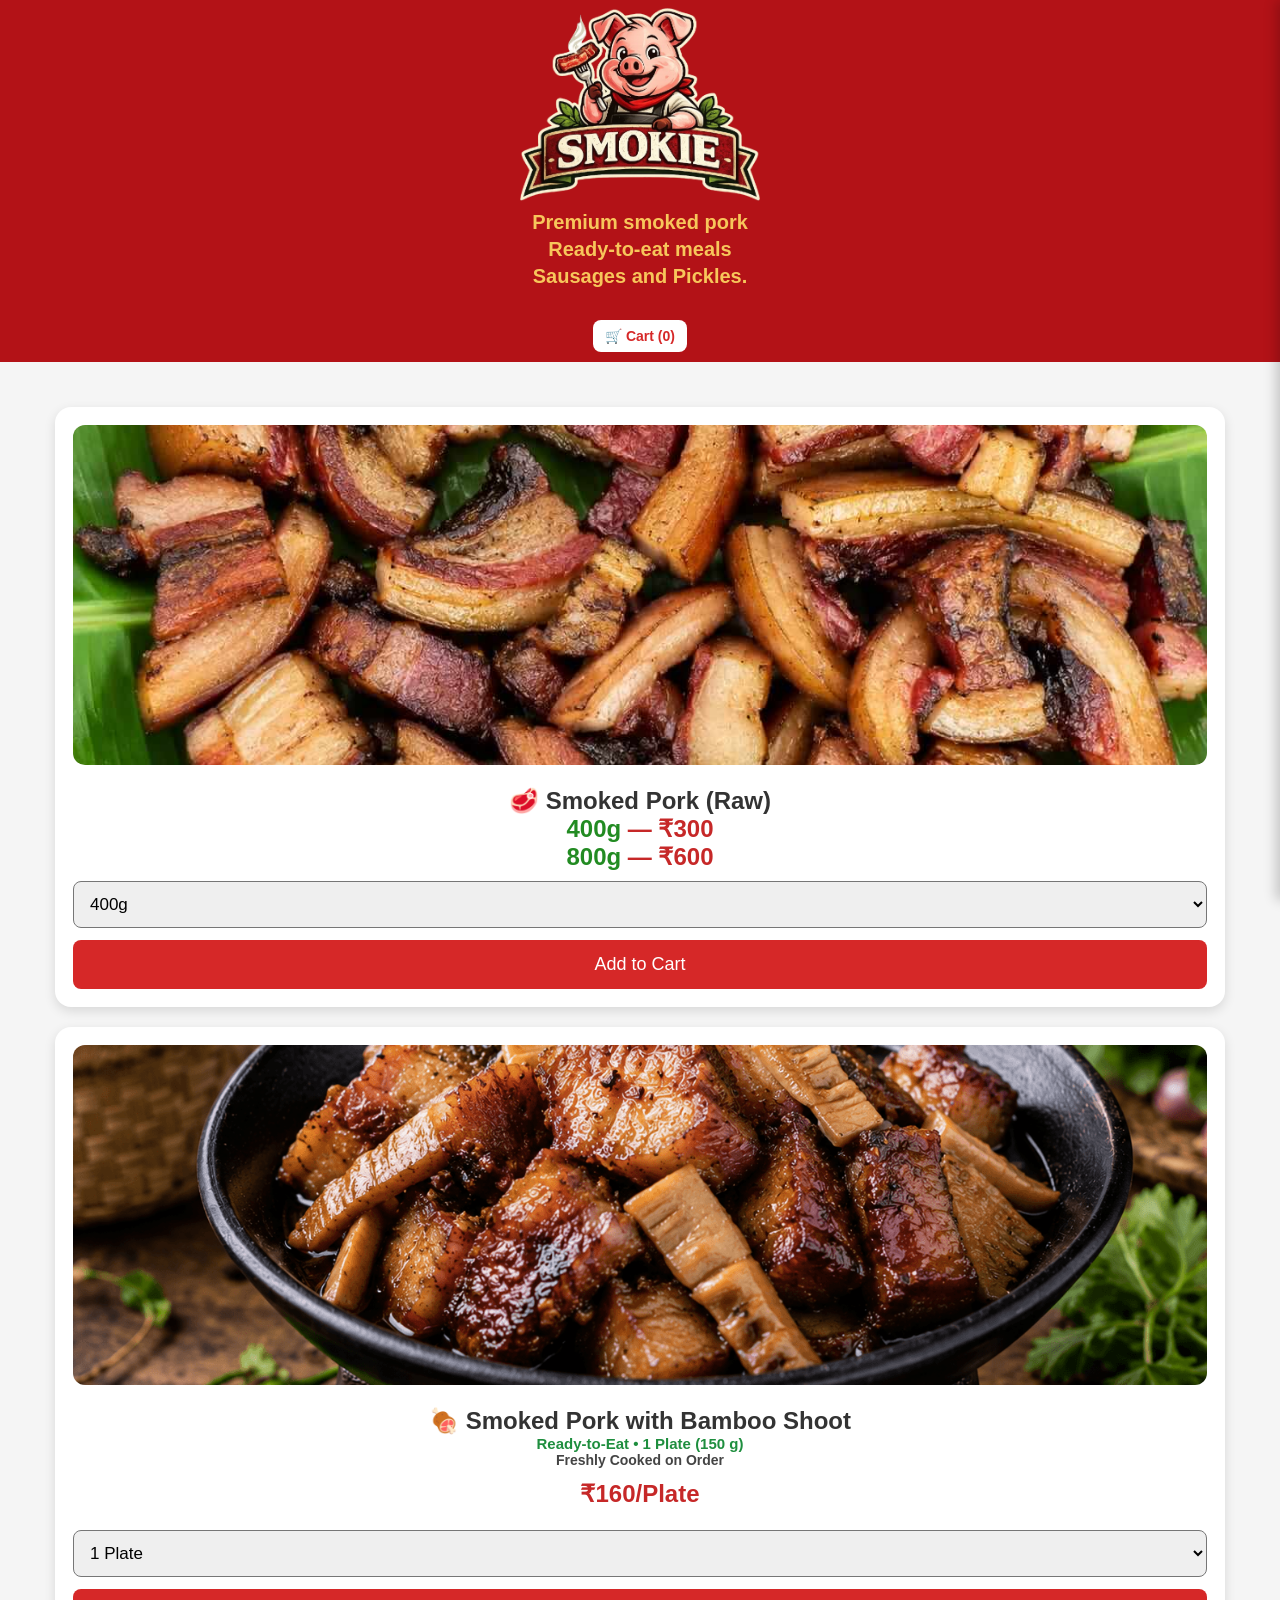
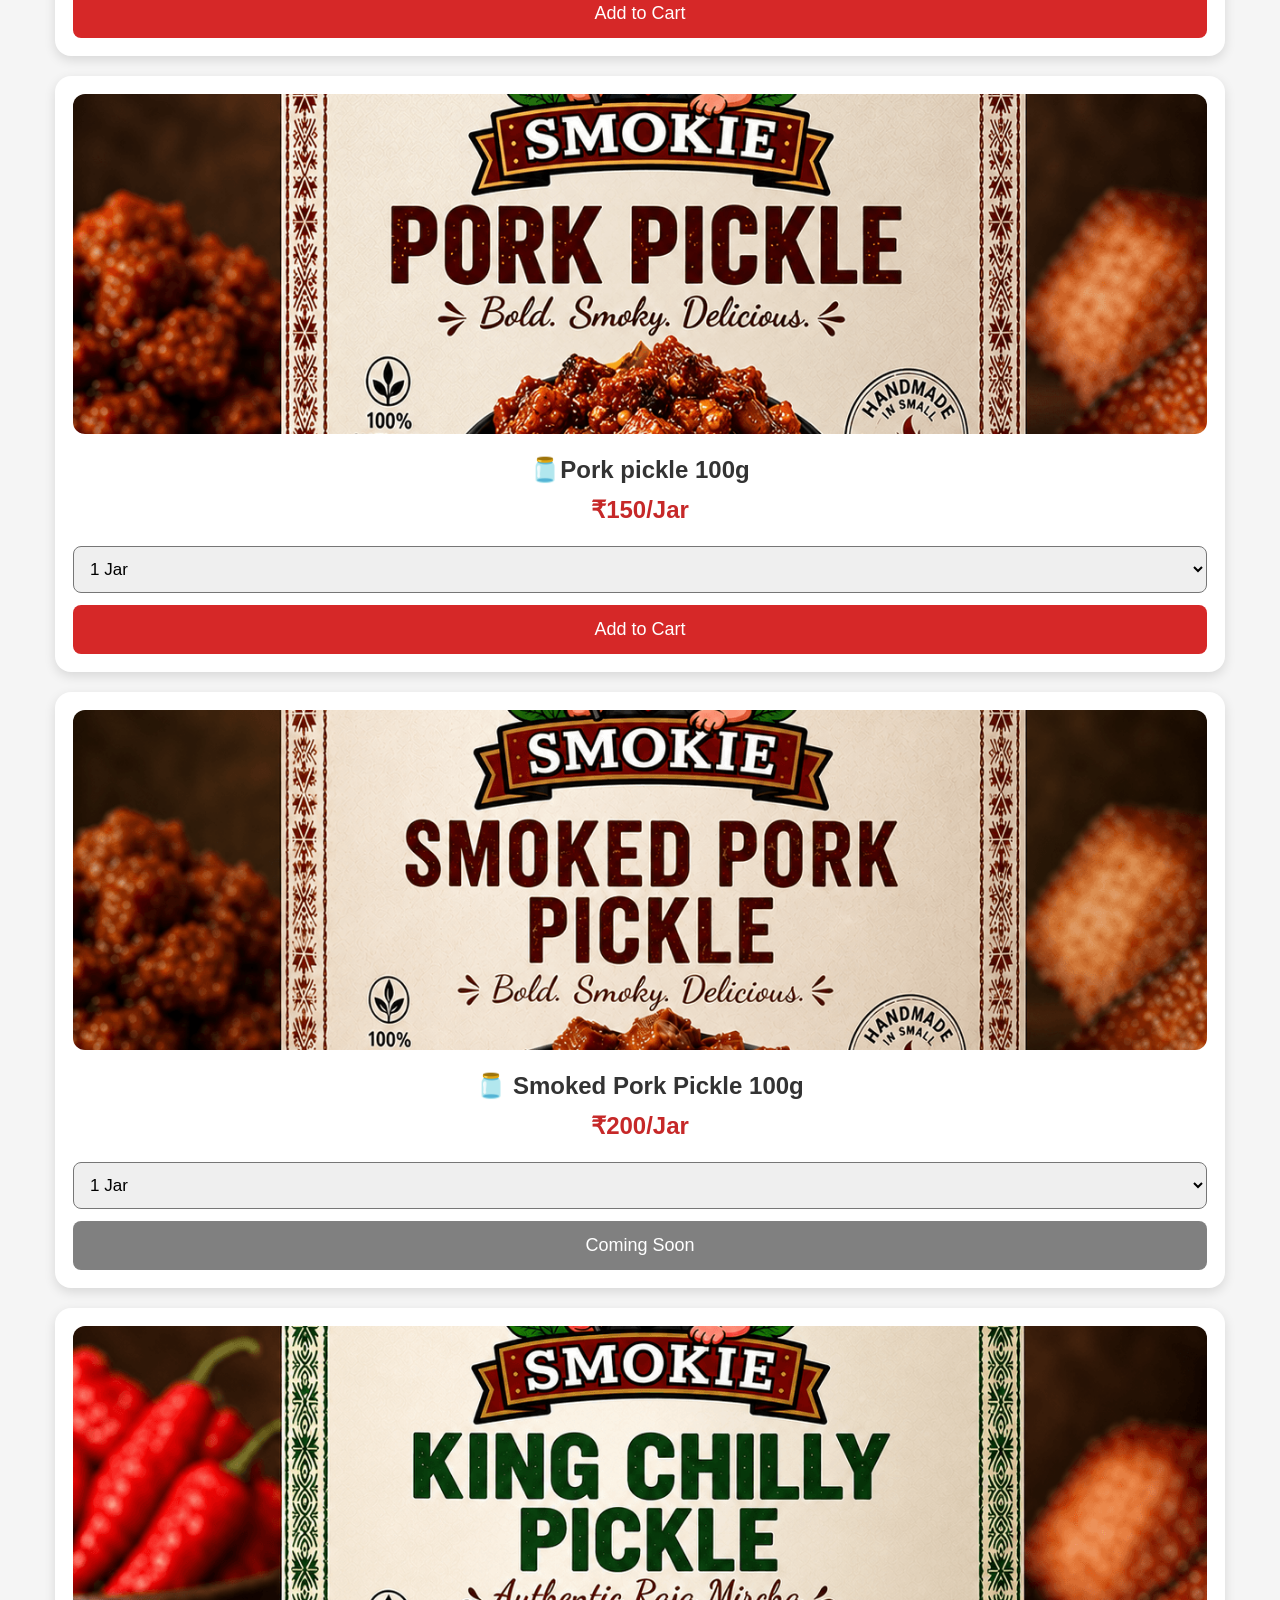
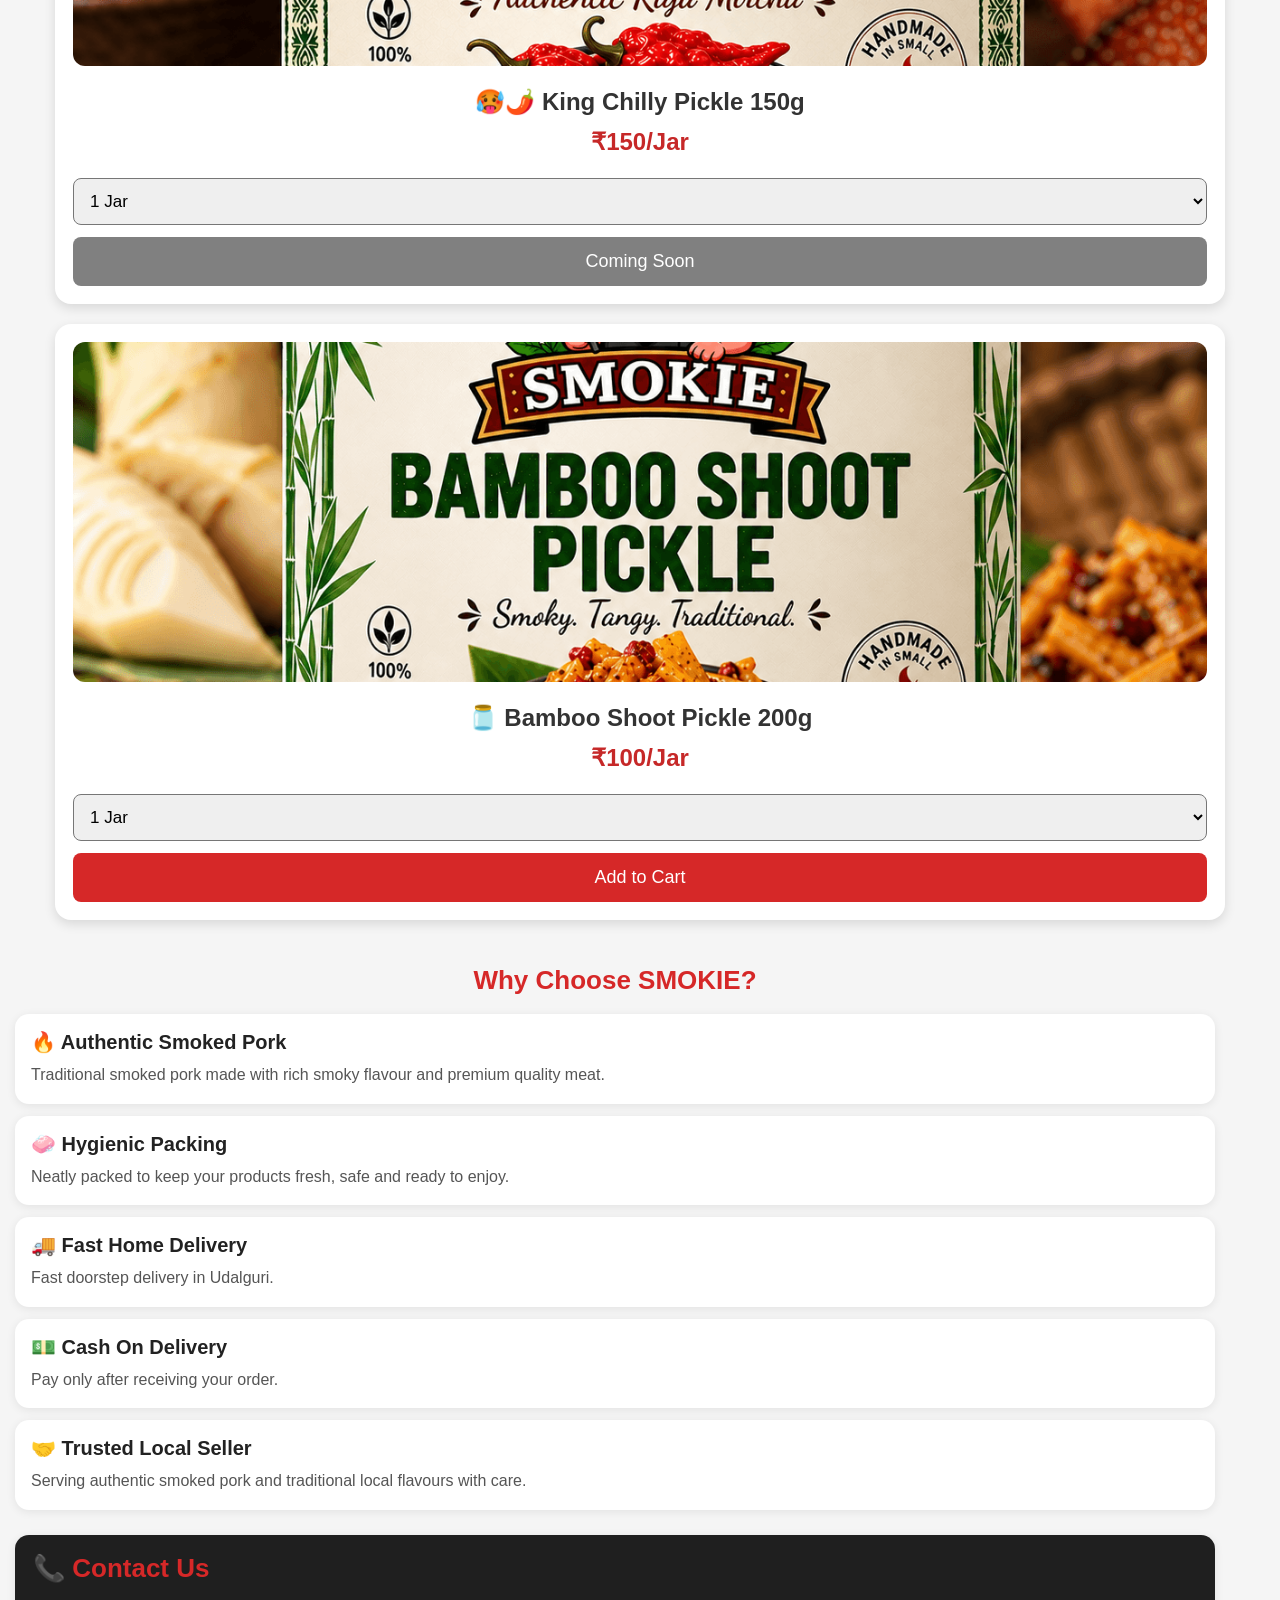
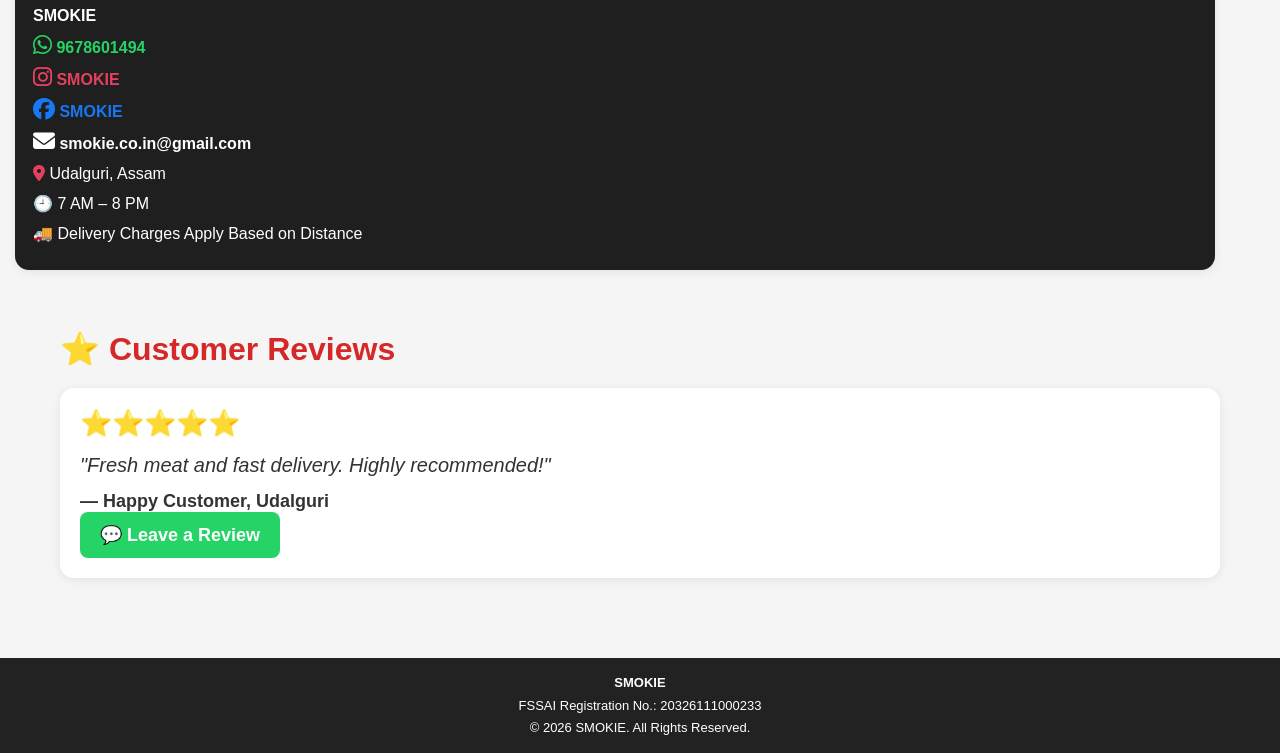
<file: index.html>
<!DOCTYPE html>
<html lang="en">
<head>
<link rel="stylesheet" href="https://cdnjs.cloudflare.com/ajax/libs/font-awesome/6.5.1/css/all.min.css">
<meta charset="UTF-8">
<meta name="viewport" content="width=device-width, initial-scale=1.0">

<title>SMOKIE | Authentic Smoked Pork</title>

<link rel="stylesheet" href="style.css">

</head>

<body>

<header class="top-bar">

  <div class="brand">
    <!-- Replace the src with your pig logo image -->
    <img src="pig.png" alt="Smokie Pig" class="brand-pig">

    

    <p class="brand-tagline">
      Premium smoked pork <br>
      Ready-to-eat meals <br>
      Sausages and Pickles.
    </p>
  </div>

  <button id="cartBtn" onclick="toggleCart()">
    🛒 Cart (<span id="cartCount">0</span>)
  </button>

</header>



<!-- PRODUCTS -->

<div id="products"></div>


<!-- CART -->

<div id="cartPanel" class="cart-panel">

<h2>🛒 Shopping Cart</h2>

<div id="cartItems">
Your cart is empty.
</div>

<hr>
<div class="cart-summary-box">
<p><strong>Items Total:</strong> ₹<span id="cartTotal">0</span></p>

<p><strong>Delivery Charges:</strong> Apply based on distance</p>

<p><strong>Grand Total:</strong> ₹<span id="grandTotal">0</span></p>

</div>

<hr>

<input
type="text"
id="customerName"
placeholder="Your Name">

<input
type="tel"
id="customerPhone"
placeholder="Phone Number">

<textarea
id="customerAddress"
placeholder="Delivery Address"
rows="4"></textarea>

<button id="orderBtn">
💬 Order on WhatsApp
</button>

<button id="closeCart">
Close
</button>

</div>


<!-- WHY US -->

<section class="why-us">

<h2> Why Choose SMOKIE?</h2>

<div class="why-box">
<h3>🔥 Authentic Smoked Pork</h3>
<p>Traditional smoked pork made with rich smoky flavour and premium quality meat.</p>
</div>

<div class="why-box">
<h3>🧼 Hygienic Packing</h3>
<p>Neatly packed to keep your products fresh, safe and ready to enjoy.</p>
</div>

<div class="why-box">
<h3>🚚 Fast Home Delivery</h3>
<p>Fast doorstep delivery in Udalguri.</p>
</div>

<div class="why-box">
<h3>💵 Cash On Delivery</h3>
<p>Pay only after receiving your order.</p>
</div>

<div class="why-box">
<h3>🤝 Trusted Local Seller</h3>
<p>Serving authentic smoked pork and traditional local flavours with care.</p>
</div>

</section>


<!-- CONTACT -->

<section class="contact-section" style="background-color:#1F1F1F; color:#FFFFFF;">

<h2>📞 Contact Us</h2>

<p><strong>SMOKIE</strong></p>

<p>
  <a href="https://wa.me/919678601494"
     target="_blank"
     rel="noopener noreferrer"
     style="color:#25D366; text-decoration:none; font-weight:600;">
    <i class="fab fa-whatsapp" style="font-size:22px;"></i> 9678601494
  </a>

<p>
 
  <a href="https://www.instagram.com/smokie.udalguri/"
     target="_blank"
     rel="noopener noreferrer"
     style="color:#E4405F; text-decoration:none; font-weight:600;">
    <i class="fab fa-instagram" style="font-size:22px;"></i> SMOKIE
  </a>

<p>
  <a href="https://www.facebook.com/share/1F98wnpYH8/"
     target="_blank"
     rel="noopener noreferrer"
     style="color:#1877F2; text-decoration:none; font-weight:600;">
    <i class="fab fa-facebook" style="font-size:22px;"></i> SMOKIE
  </a>
</p>
<p>
  <a href="mailto:smokie.co.in@gmail.com"
     style="color:#FFFFFF; text-decoration:none; font-weight:600;">
    <i class="fas fa-envelope" style="font-size:22px;"></i>
    smokie.co.in@gmail.com
  </a>
</p>

<p><i class="fas fa-map-marker-alt" style="color:#E4405F;"></i> Udalguri, Assam</p>

<p>🕘 7 AM – 8 PM</p>

<p>🚚 Delivery Charges Apply Based on Distance</p>

</section>
<section class="review-section">
  <h2>⭐ Customer Reviews</h2>

 <div class="review-box">
    <p class="stars">⭐⭐⭐⭐⭐</p>

    <p class="review-text">
        "Fresh meat and fast delivery. Highly recommended!"
    </p>

    <p class="review-name">
        — Happy Customer, Udalguri
    </p>

    <a href="https://wa.me/919678601494?text=Hi%20I%20would%20like%20to%20leave%20a%20review%20for%20my%20order."
       target="_blank"
       class="review-btn">
        💬 Leave a Review
    </a>

</div>

</section>

<footer class="footer">
  <p><strong>SMOKIE</strong></p>
  <p>FSSAI Registration No.: 20326111000233</p>
  <p>&copy; 2026 SMOKIE. All Rights Reserved.</p>
</footer>

<script src="script.js"></script>
</body>
</html>
</file>
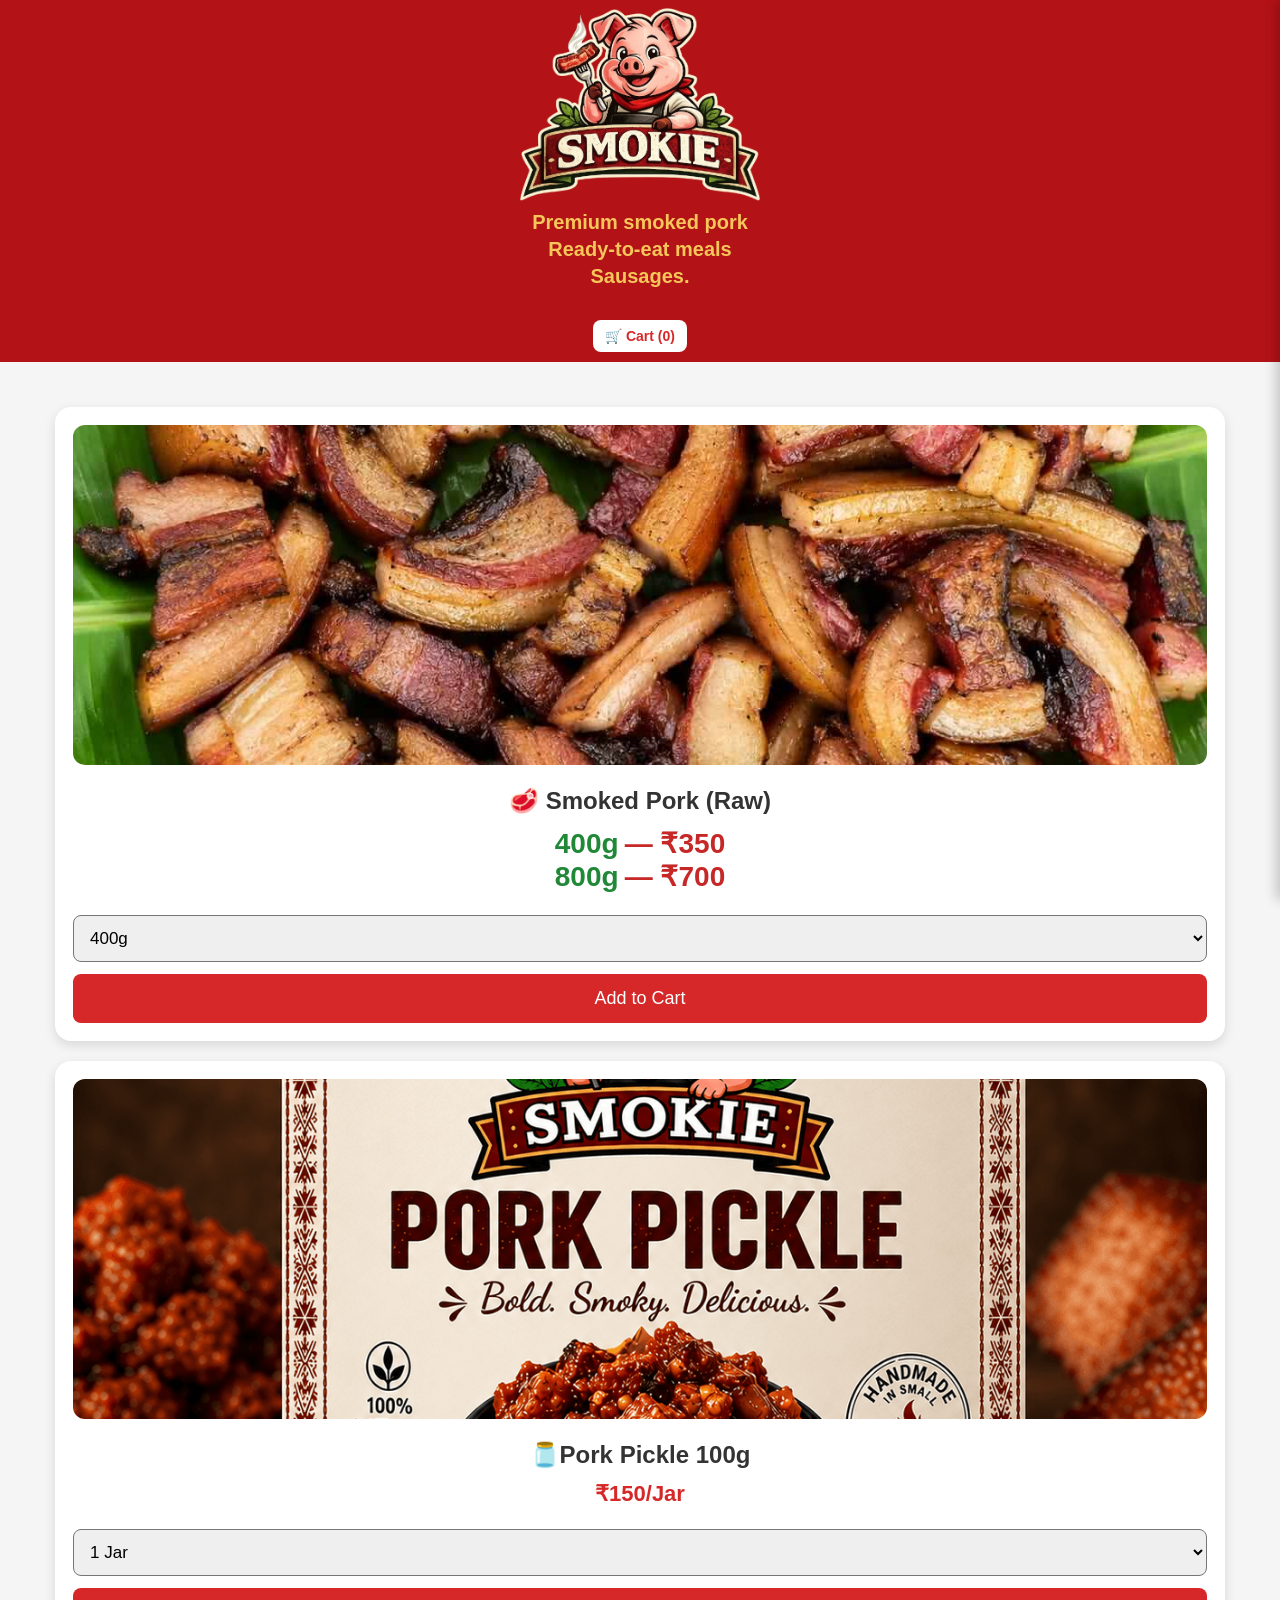
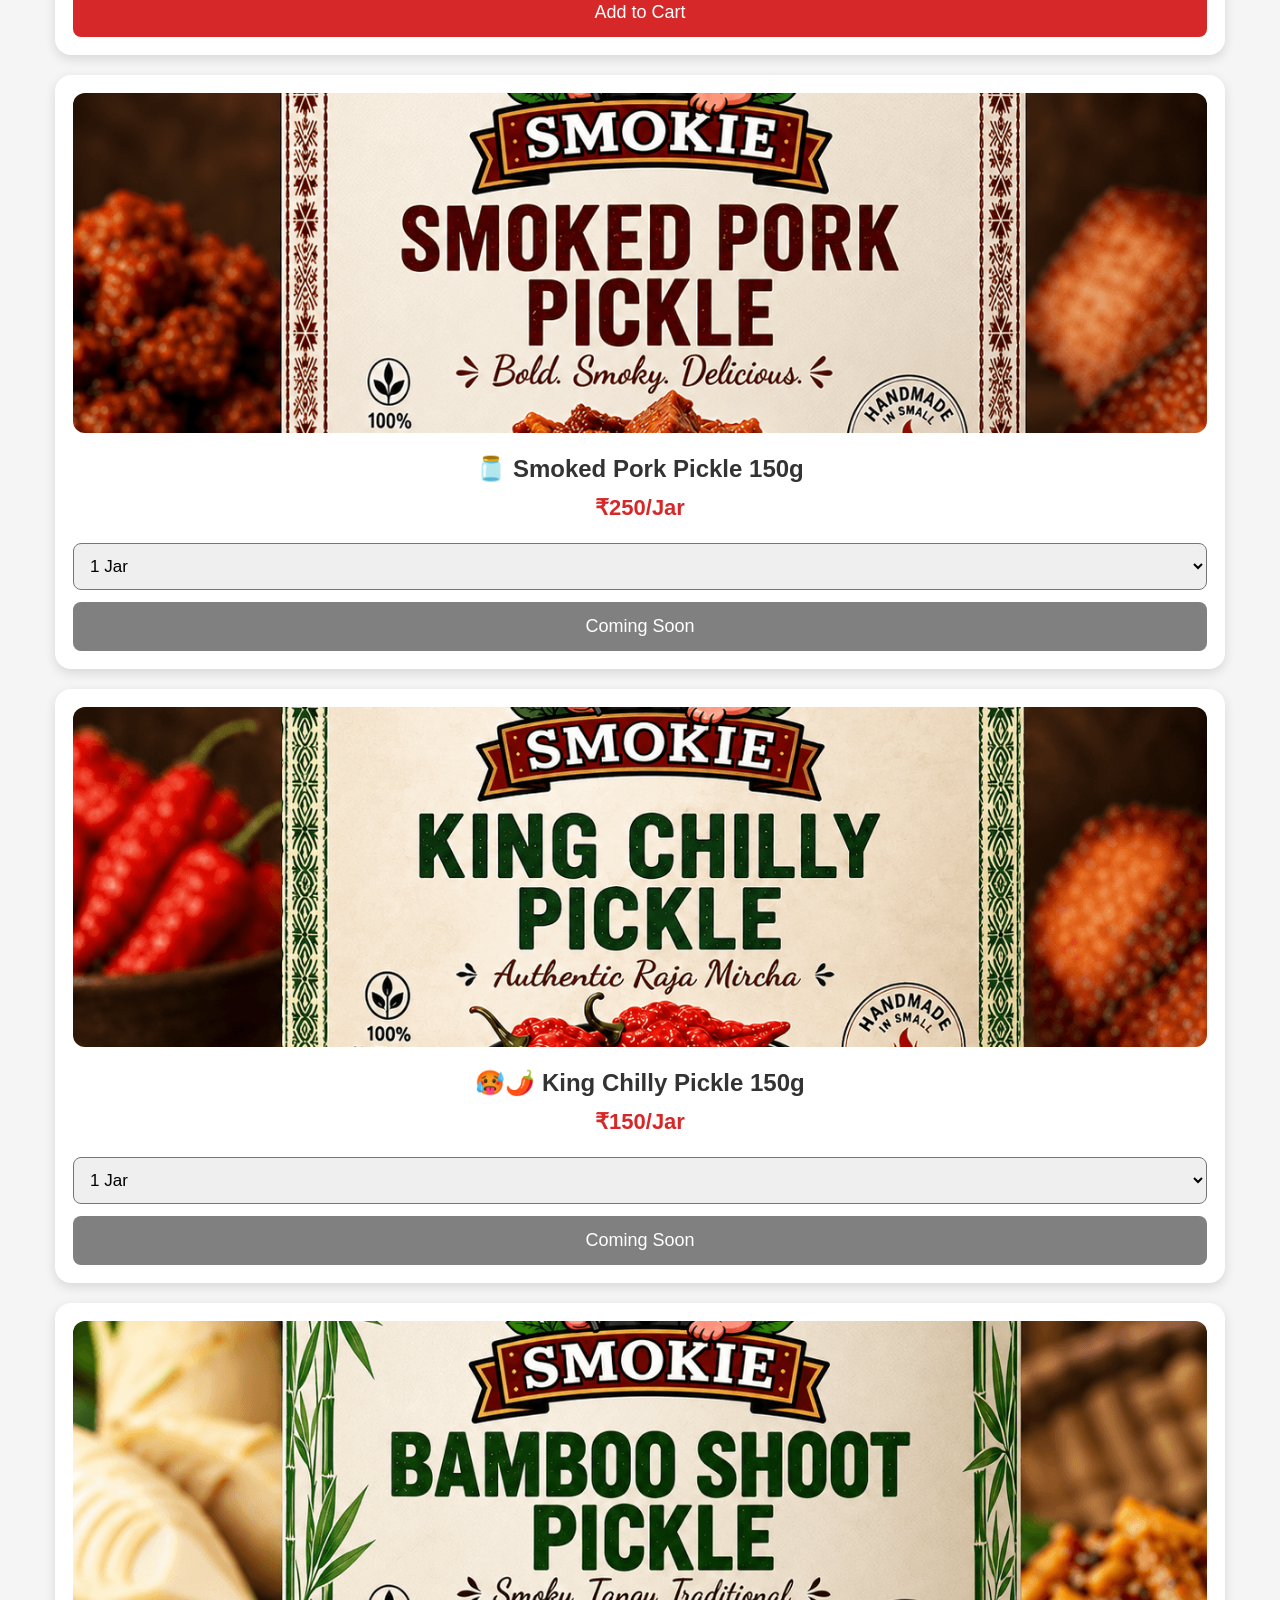
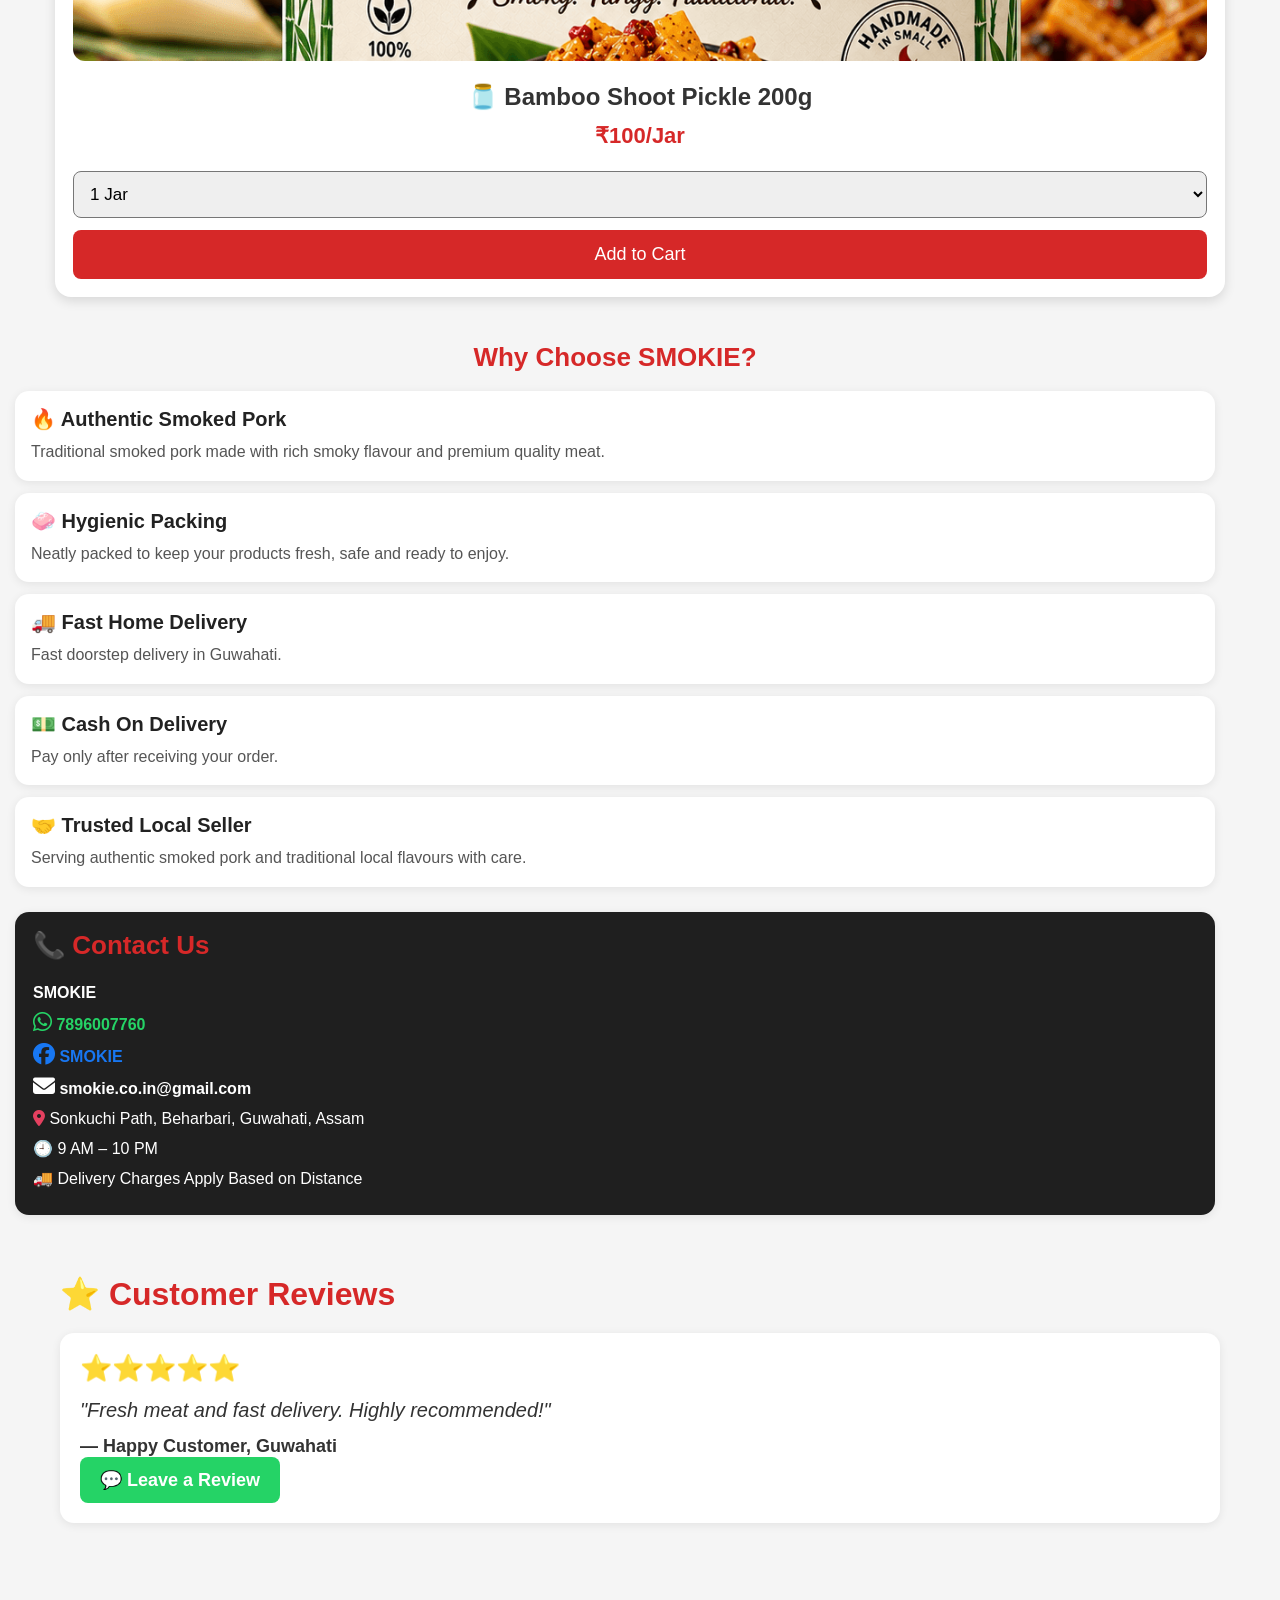
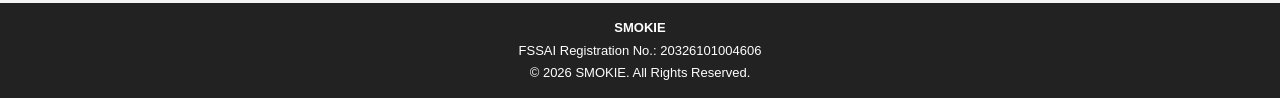
<file: guwahati/index.html>
<!DOCTYPE html>
<html lang="en">
<head>
  <link rel="stylesheet" href="https://cdnjs.cloudflare.com/ajax/libs/font-awesome/6.5.1/css/all.min.css">

<meta charset="UTF-8">
<meta name="viewport" content="width=device-width, initial-scale=1.0">

<title>SMOKIE | Authentic Smoked Pork</title>

<link rel="stylesheet" href="style.css">

</head>

<body>

<header class="top-bar">

  <div class="brand">
    <!-- Replace the src with your pig logo image -->
    <img src="pig.png" alt="Smokie Pig" class="brand-pig">

    

    <p class="brand-tagline">
      Premium smoked pork <br>
      Ready-to-eat meals <br>
      Sausages.
    </p>
  </div>

  <button id="cartBtn" onclick="toggleCart()">
    🛒 Cart (<span id="cartCount">0</span>)
  </button>

</header>



<!-- PRODUCTS -->

<div id="products"></div>


<!-- CART -->

<div id="cartPanel" class="cart-panel">

<h2>🛒 Shopping Cart</h2>

<div id="cartItems">
Your cart is empty.
</div>

<hr>
<div class="cart-summary-box">
<p><strong>Items Total:</strong> ₹<span id="cartTotal">0</span></p>

<p><strong>Delivery Charges:</strong> Apply based on distance</p>

<p><strong>Grand Total:</strong> ₹<span id="grandTotal">0</span></p>
</div>

<hr>

<input
type="text"
id="customerName"
placeholder="Your Name">

<input
type="tel"
id="customerPhone"
placeholder="Phone Number">

<textarea
id="customerAddress"
placeholder="Delivery Address"
rows="4"></textarea>

<button id="orderBtn">
💬 Order on WhatsApp
</button>

<button id="closeCart">
Close
</button>

</div>


<!-- WHY US -->

<section class="why-us">

<h2> Why Choose SMOKIE?</h2>

<div class="why-box">
<h3>🔥 Authentic Smoked Pork</h3>
<p>Traditional smoked pork made with rich smoky flavour and premium quality meat.</p>
</div>

<div class="why-box">
<h3>🧼 Hygienic Packing</h3>
<p>Neatly packed to keep your products fresh, safe and ready to enjoy.</p>
</div>

<div class="why-box">
<h3>🚚 Fast Home Delivery</h3>
<p>Fast doorstep delivery in Guwahati.</p>
</div>

<div class="why-box">
<h3>💵 Cash On Delivery</h3>
<p>Pay only after receiving your order.</p>
</div>

<div class="why-box">
<h3>🤝 Trusted Local Seller</h3>
<p>Serving authentic smoked pork and traditional local flavours with care.</p>
</div>

</section>


<!-- CONTACT -->

<section class="contact-section" style="background-color:#1F1F1F; color:#FFFFFF;">

<h2>📞 Contact Us</h2>

<p><strong>SMOKIE</strong></p>

<p>

  <a href="https://wa.me/917896007760"
     target="_blank"
     rel="noopener noreferrer"
     style="color:#25D366; text-decoration:none; font-weight:600;">
    <i class="fab fa-whatsapp" style="font-size:22px;"></i> 7896007760
  </a>
<p>
  <a href="https://www.facebook.com/share/18QXatYBBK/"
     target="_blank"
     rel="noopener noreferrer"
     style="color:#1877F2; text-decoration:none; font-weight:600;">
    <i class="fab fa-facebook" style="font-size:22px;"></i> SMOKIE
  </a>
</p>

<p>
  <a href="mailto:smokie.co.in@gmail.com"
     style="color:#FFFFFF; text-decoration:none; font-weight:600;">
    <i class="fas fa-envelope" style="font-size:22px;"></i> smokie.co.in@gmail.com
  </a>
</p>

<p><i class="fas fa-map-marker-alt" style="color:#E4405F;"></i> Sonkuchi Path, Beharbari, Guwahati, Assam</p>

<p>🕘 9 AM – 10 PM</p>

<p>🚚 Delivery Charges Apply Based on Distance</p>

</section>
<section class="review-section">
  <h2>⭐ Customer Reviews</h2>

 <div class="review-box">
    <p class="stars">⭐⭐⭐⭐⭐</p>

    <p class="review-text">
        "Fresh meat and fast delivery. Highly recommended!"
    </p>

    <p class="review-name">
        — Happy Customer, Guwahati
    </p>

    <a href="https://wa.me/917896007760?text=Hi%20I%20would%20like%20to%20leave%20a%20review%20for%20my%20order."
       target="_blank"
       class="review-btn">
        💬 Leave a Review
    </a>

</div>

</section>

<footer class="footer">
  <p><strong>SMOKIE</strong></p>
  <p>FSSAI Registration No.: 20326101004606</p>
  <p>&copy; 2026 SMOKIE. All Rights Reserved.</p>
</footer>

<script src="script.js"></script>
</body>
</html>
</file>
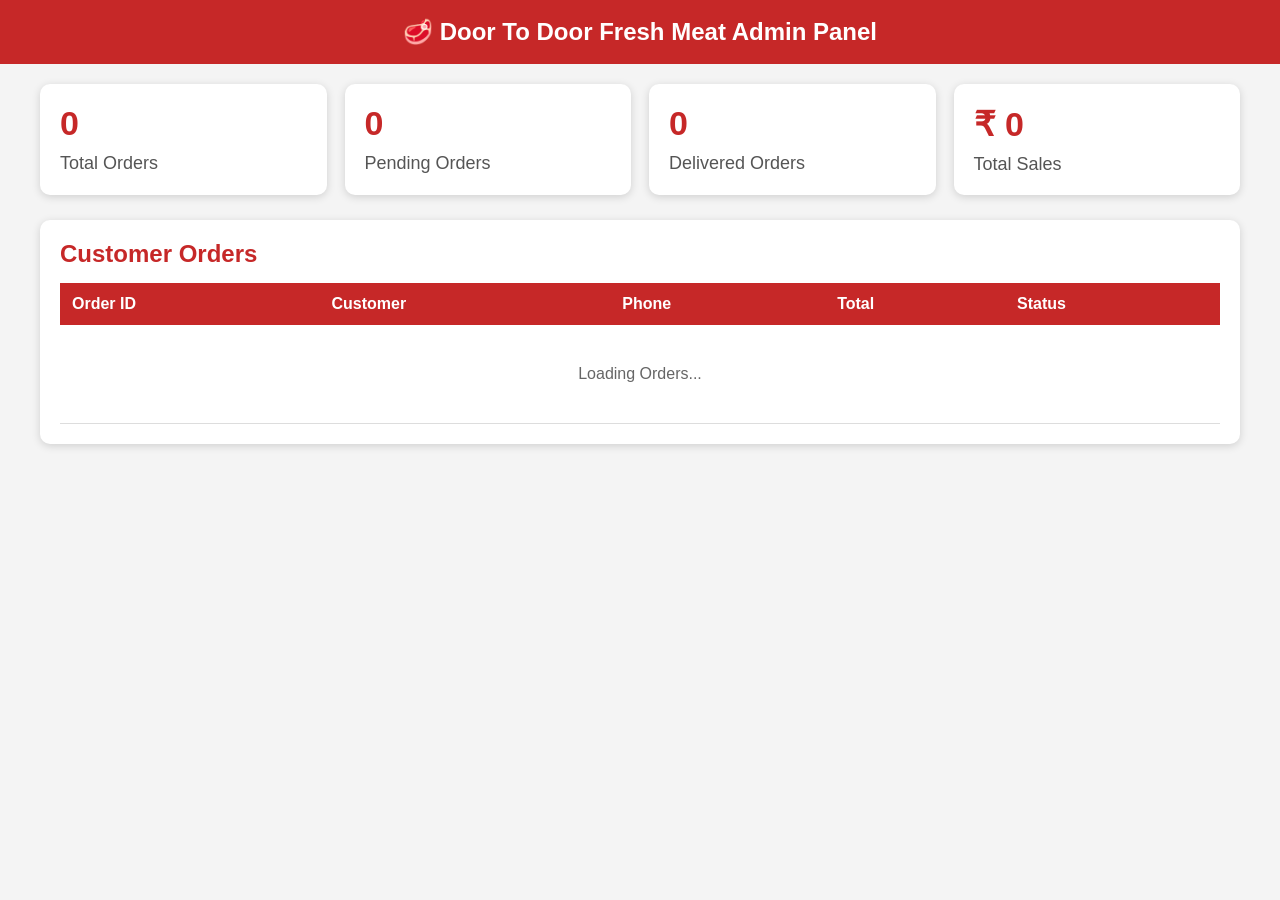
<file: admin.html>
<!DOCTYPE html>
<html lang="en">
<head>
<meta charset="UTF-8">
<meta name="viewport" content="width=device-width, initial-scale=1.0">

<title>Door To Door Fresh Meat - Admin</title>

<style>

*{
    margin:0;
    padding:0;
    box-sizing:border-box;
}

body{
    font-family:Arial,Helvetica,sans-serif;
    background:#f4f4f4;
}

header{
    background:#c62828;
    color:#fff;
    padding:18px;
    text-align:center;
    font-size:24px;
    font-weight:bold;
}

.container{
    width:95%;
    max-width:1200px;
    margin:20px auto;
}

.stats{
    display:grid;
    grid-template-columns:repeat(auto-fit,minmax(220px,1fr));
    gap:18px;
    margin-bottom:25px;
}

.card{
    background:#fff;
    border-radius:10px;
    padding:20px;
    box-shadow:0 2px 8px rgba(0,0,0,.15);
}

.card h2{
    color:#c62828;
    margin-bottom:10px;
    font-size:34px;
}

.card p{
    color:#555;
    font-size:18px;
}

.table-card{
    background:#fff;
    border-radius:10px;
    padding:20px;
    box-shadow:0 2px 8px rgba(0,0,0,.15);
}

.table-card h2{
    margin-bottom:15px;
    color:#c62828;
}

table{
    width:100%;
    border-collapse:collapse;
}

th{
    background:#c62828;
    color:white;
    padding:12px;
    text-align:left;
}

td{
    border-bottom:1px solid #ddd;
    padding:12px;
}

tr:hover{
    background:#fafafa;
}

select{
    padding:8px;
    border-radius:6px;
    border:1px solid #bbb;
}

.loading{
    text-align:center;
    padding:40px;
    color:#666;
}

.success{
    background:#2e7d32;
    color:white;
    padding:10px;
    border-radius:6px;
    margin-bottom:15px;
    display:none;
}

.error{
    background:#c62828;
    color:white;
    padding:10px;
    border-radius:6px;
    margin-bottom:15px;
    display:none;
}

@media(max-width:700px){

table{
    font-size:13px;
}

th,td{
    padding:8px;
}

header{
    font-size:20px;
}

.card h2{
    font-size:28px;
}

}

</style>

</head>

<body>

<header>

🥩 Door To Door Fresh Meat Admin Panel

</header>

<div class="container">

<div id="success" class="success"></div>

<div id="error" class="error"></div>

<div class="stats">

<div class="card">
<h2 id="totalOrders">0</h2>
<p>Total Orders</p>
</div>

<div class="card">
<h2 id="pendingOrders">0</h2>
<p>Pending Orders</p>
</div>

<div class="card">
<h2 id="deliveredOrders">0</h2>
<p>Delivered Orders</p>
</div>

<div class="card">
<h2>₹ <span id="totalSales">0</span></h2>
<p>Total Sales</p>
</div>

</div>

<div class="table-card">

<h2>Customer Orders</h2>

<table>

<thead>

<tr>

<th>Order ID</th>
<th>Customer</th>
<th>Phone</th>
<th>Total</th>
<th>Status</th>

</tr>

</thead>

<tbody id="orderTable">

<tr>

<td colspan="5" class="loading">

Loading Orders...

</td>

</tr>

</tbody>

</table>

</div>

</div>

<script>

const SCRIPT_URL =
"https://script.google.com/macros/s/AKfycbzS-fgday49ir-iBrjfyg7ZUrgdf7zfFURCVrDqJHQo3mmNCdVpRjRMM_C4WFZIQOKWbQ/exec";
async function loadOrders() {

    try {

        const response = await fetch(SCRIPT_URL);

        const orders = await response.json();

        renderOrders(orders);

    } catch (err) {

        document.getElementById("error").style.display = "block";
        document.getElementById("error").innerHTML =
            "Unable to load orders.";

        console.error(err);

    }

}

function renderOrders(orders) {

    let pending = 0;
    let delivered = 0;
    let sales = 0;

    let html = "";

    orders.forEach(order => {

        if (order.status === "Pending")
            pending++;

        if (order.status === "Delivered")
            delivered++;

        sales += Number(order.grandTotal);

        html += `

<tr>

<td>${order.orderId}</td>

<td>${order.customerName}</td>

<td>${order.phone}</td>

<td>₹${order.grandTotal}</td>

<td>

<select
data-id="${order.orderId}"
onchange="updateStatus(this)">

<option value="Pending"
${order.status=="Pending"?"selected":""}>
Pending
</option>

<option value="Delivered"
${order.status=="Delivered"?"selected":""}>
Delivered
</option>

</select>

</td>

</tr>

`;

    });

    if(html==""){

        html=`

<tr>

<td colspan="5" class="loading">

No Orders Found

</td>

</tr>

`;

    }

    document.getElementById("orderTable").innerHTML = html;

    document.getElementById("totalOrders").innerHTML =
        orders.length;

    document.getElementById("pendingOrders").innerHTML =
        pending;

    document.getElementById("deliveredOrders").innerHTML =
        delivered;

    document.getElementById("totalSales").innerHTML =
        sales;

}
</file>
<file: style.css>
/* =========================
   GENERAL
========================= */

*{
    margin:0;
    padding:0;
    box-sizing:border-box;
}

body{
    font-family:Arial,sans-serif;
    background:#f5f5f5;
    color:#333;
}

/* =========================
   HEADER
========================= */


#cartBtn{
    background:#fff;
    color:#d62828;
    border:none;
    padding:14px 22px;
    border-radius:8px;
    font-size:20px;
    font-weight:bold;
    cursor:pointer;
}

#cartBtn:hover{
    background:#f3f3f3;
}

/* =========================
   PRODUCTS
========================= */

#products{
    max-width:1200px;
    margin:30px auto;
    padding:20px;
    display:grid;
    grid-template-columns:repeat(auto-fit,minmax(300px,1fr));
    gap:25px;
}

.card{
    background:#fff;
    border-radius:16px;
    padding:20px;
    text-align:center;
    box-shadow:0 4px 12px rgba(0,0,0,.12);
    transition:.2s;
}

.card:hover{
    transform:translateY(-3px);
}

.card img{
    width:100%;
    border-radius:12px;



}

.card h2{
    margin-top:18px;
    font-size:28px;
}

.card p{
    margin:12px 0;
    color:#d62828;
    font-size:24px;
    font-weight:bold;
}

.card select{
    width:100%;
    padding:12px;
    font-size:17px;
    margin-top:10px;
    margin-bottom:12px;
    border-radius:8px;
}

.card button{
    width:100%;
    padding:14px;
    background:#d62828;
    color:#fff;
    border:none;
    border-radius:8px;
    font-size:18px;
    cursor:pointer;
}

.card button:hover{
    background:#b71c1c;
}

.card button:disabled{
    background:gray;
    cursor:not-allowed;
}

/* =========================
   CART
========================= */

.cart-panel{
    position:fixed;
    top:0;
    right:-420px;
    width:380px;
    height:100%;
    background:#fff;
    box-shadow:-4px 0 12px rgba(0,0,0,.2);
    padding:25px;
    overflow-y:auto;
    transition:.3s;
    z-index:9999;
}

.cart-panel.show{
    right:0;
}

.cart-panel h2{
    font-size:20px;
    margin-bottom:18px;
    color:#d62828;

}
.cart-panel p{
    font-size:15px;
    margin:4px 0;
}

.cart-panel strong{
    font-size:15px;
}
.cart-panel input,
.cart-panel textarea{
    width:100%;
    padding:12px;
    margin-bottom:12px;
    border:1px solid #ccc;
    border-radius:8px;
    font-size:16px;
}

#orderBtn{
    width:100%;
    padding:14px;
    background:#28a745;
    color:#fff;
    border:none;
    border-radius:8px;
    font-size:18px;
    cursor:pointer;
    margin-top:10px;
}

#closeCart{
    width:100%;
    padding:14px;
    background:#d62828;
    color:#fff;
    border:none;
    border-radius:8px;
    font-size:18px;
    cursor:pointer;
    margin-top:10px;
}
/* =========================
   WHY CHOOSE US
========================= */

.why-us{
    max-width:1200px;
    margin:40px auto;
    padding:20px;
}

.why-us h2{
    text-align:center;
    color:#d62828;
    margin-bottom:25px;
    font-size:34px;
}

.why-box{
    background:#fff;
    padding:20px;
    margin-bottom:15px;
    border-radius:14px;
    box-shadow:0 2px 10px rgba(0,0,0,.08);
}

.why-box h3{
    color:#222;
    margin-bottom:8px;
    font-size:24px;
}

.why-box p{
    color:#555;
    font-size:17px;
    line-height:1.6;
}

/* =========================
   CONTACT
========================= */

.contact-section{
    max-width:1200px;
    margin:40px auto;
    background:#fff;
    padding:25px;
    border-radius:14px;
    box-shadow:0 2px 10px rgba(0,0,0,.08);
}

.contact-section h2{
    color:#d62828;
    margin-bottom:20px;
    font-size:32px;
}

.contact-section p{
    font-size:18px;
    margin:8px 0;
    line-height:1.5;
}

/* =========================
   MOBILE
========================= */

@media (max-width:768px){

.top-bar{
    background:#b31217;
    display:flex;
    flex-direction:column;
    align-items:center;
    justify-content:center;
    text-align:center;
    padding:8px 15px 10px;

}

}

#cartBtn{
    width:auto;
    padding:8px 12px;
    font-size:14px;
}

#products{
    grid-template-columns:1fr;
    padding:15px;
    gap:20px;
}

.card{
    padding:18px;
}

.card img{
    height: 340px;
}

.card h2{
    font-size:24px;
}

.card p{
    font-size:22px;
}

.card select{
    font-size:17px;
    padding:12px;
}

.card button{
    font-size:18px;
    padding:14px;
}

.cart-panel{
    width:100%;
    right:-100%;
    padding:20px;
}

.cart-panel.show{
    right:0;
}

.cart-panel input,
.cart-panel textarea{
    font-size:17px;
}

#orderBtn,
#closeCart{
    font-size:18px;
    padding:14px;
}

.why-us{
    margin:25px 15px;
    padding:0;
}

.why-us h2{
    font-size:26px;
    margin-bottom:18px;
}

.why-box{
    padding:16px;
    margin-bottom:12px;
}

.why-box h3{
    font-size:20px;
}

.why-box p{
    font-size:16px;
}

.contact-section{
    margin:25px 15px;
    padding:18px;
}

.contact-section h2{
    font-size:26px;
}

.contact-section p{
    font-size:16px;
    margin:6px 0;
}

/* =========================
   REVIEWS
========================= */

.review-section{
    max-width:1200px;
    margin:40px auto;
    padding:20px;
}

.review-section h2{
    color:#d62828;
    font-size:32px;
    margin-bottom:20px;
}

.review-box{
    background:#fff;
    padding:20px;
    border-radius:14px;
    box-shadow:0 2px 10px rgba(0,0,0,.08);
    margin-bottom:20px;
}

.stars{
    font-size:26px;
    margin-bottom:10px;
}

.review-text{
    font-size:20px;
    line-height:1.6;
    font-style:italic;
    margin-bottom:10px;
}

.review-name{
    font-size:18px;
    font-weight:bold;
}

.review-btn{
    display:inline-block;
    background:#25D366;
    color:#fff;
    text-decoration:none;
    padding:12px 20px;
    border-radius:8px;
    font-size:18px;
    font-weight:bold;
}
.top-bar{
    background:#b31217;
    color:#fff;
    display:flex;
    flex-direction:column;
    align-items:center;
    justify-content:center;
    text-align:center;
    padding:8px 15px 10px;


}

.brand-pig{
    width:240px;
    height:auto;
    display:block;
    margin:0;

}

.brand-name{
    margin:0;
    font-size:42px;
    font-weight:900;
    letter-spacing:2px;
    color:#fff;
}

.brand-tagline{
    color:#f7c65b;
    font-size:20px;
    font-weight:600;
    line-height:1.35;
    margin:0 0 18px;

}

#cartBtn{
    display:block;
    margin:12px auto 0;

}
.brand{
    display:flex;
    flex-direction:column;
    align-items:center;
    justify-content:flex-start;
    width:100%;
    gap:8px;

}
.footer {
    background: #222;
    color: white;
    text-align: center;
    padding: 12px 10px;
    margin-top: 30px;
    font-size: 13px;
    line-height: 1.5;
}

.footer p {
    margin: 3px 0;
}.card


.footer p {
    margin: 5px 0;
}
.product-img{
    width:100%;
    height:500px;
    object-fit:cover;
    border-radius:12px;
}

.sausage-img{
    width:100%;
    height:500px;
    object-fit:contain;
    object-position:center;
    border-radius:12px;
}
</file>
<file: guwahati/style.css>
/* =========================
   GENERAL
========================= */

*{
    margin:0;
    padding:0;
    box-sizing:border-box;
}

body{
    font-family:Arial,sans-serif;
    background:#f5f5f5;
    color:#333;
}

/* =========================
   HEADER
========================= */


#cartBtn{
    background:#fff;
    color:#d62828;
    border:none;
    padding:14px 22px;
    border-radius:8px;
    font-size:20px;
    font-weight:bold;
    cursor:pointer;
}

#cartBtn:hover{
    background:#f3f3f3;
}

/* =========================
   PRODUCTS
========================= */

#products{
    max-width:1200px;
    margin:30px auto;
    padding:20px;
    display:grid;
    grid-template-columns:repeat(auto-fit,minmax(300px,1fr));
    gap:25px;
}

.card{
    background:#fff;
    border-radius:16px;
    padding:20px;
    text-align:center;
    box-shadow:0 4px 12px rgba(0,0,0,.12);
    transition:.2s;
}

.card:hover{
    transform:translateY(-3px);
}

.card img{
    width:100%;
    border-radius:12px;



}

.card h2{
    margin-top:18px;
    font-size:28px;
}

.card p{
    margin:12px 0;
    color:#d62828;
    font-size:24px;
    font-weight:bold;
}

.card select{
    width:100%;
    padding:12px;
    font-size:17px;
    margin-top:10px;
    margin-bottom:12px;
    border-radius:8px;
}

.card button{
    width:100%;
    padding:14px;
    background:#d62828;
    color:#fff;
    border:none;
    border-radius:8px;
    font-size:18px;
    cursor:pointer;
}

.card button:hover{
    background:#b71c1c;
}

.card button:disabled{
    background:gray;
    cursor:not-allowed;
}

/* =========================
   CART
========================= */

.cart-panel{
    position:fixed;
    top:0;
    right:-420px;
    width:380px;
    height:100%;
    background:#fff;
    box-shadow:-4px 0 12px rgba(0,0,0,.2);
    padding:25px;
    overflow-y:auto;
    transition:.3s;
    z-index:9999;
}

.cart-panel.show{
    right:0;
}

.cart-panel h2{
    font-size:20px;
    margin-bottom:18px;
    color:#d62828;

}
.cart-panel p{
    font-size:15px;
    margin:4px 0;
}

.cart-panel strong{
    font-size:15px;
}
.cart-panel input,
.cart-panel textarea{
    width:100%;
    padding:12px;
    margin-bottom:12px;
    border:1px solid #ccc;
    border-radius:8px;
    font-size:16px;
}

#orderBtn{
    width:100%;
    padding:14px;
    background:#28a745;
    color:#fff;
    border:none;
    border-radius:8px;
    font-size:18px;
    cursor:pointer;
    margin-top:10px;
}

#closeCart{
    width:100%;
    padding:14px;
    background:#d62828;
    color:#fff;
    border:none;
    border-radius:8px;
    font-size:18px;
    cursor:pointer;
    margin-top:10px;
}
/* =========================
   WHY CHOOSE US
========================= */

.why-us{
    max-width:1200px;
    margin:40px auto;
    padding:20px;
}

.why-us h2{
    text-align:center;
    color:#d62828;
    margin-bottom:25px;
    font-size:34px;
}

.why-box{
    background:#fff;
    padding:20px;
    margin-bottom:15px;
    border-radius:14px;
    box-shadow:0 2px 10px rgba(0,0,0,.08);
}

.why-box h3{
    color:#222;
    margin-bottom:8px;
    font-size:24px;
}

.why-box p{
    color:#555;
    font-size:17px;
    line-height:1.6;
}

/* =========================
   CONTACT
========================= */

.contact-section{
    max-width:1200px;
    margin:40px auto;
    background:#fff;
    padding:25px;
    border-radius:14px;
    box-shadow:0 2px 10px rgba(0,0,0,.08);
}

.contact-section h2{
    color:#d62828;
    margin-bottom:20px;
    font-size:32px;
}

.contact-section p{
    font-size:18px;
    margin:8px 0;
    line-height:1.5;
}

/* =========================
   MOBILE
========================= */

@media (max-width:768px){

.top-bar{
    background:#b31217;
    display:flex;
    flex-direction:column;
    align-items:center;
    justify-content:center;
    text-align:center;
    padding:8px 15px 10px;

}

}

#cartBtn{
    width:auto;
    padding:8px 12px;
    font-size:14px;
}

#products{
    grid-template-columns:1fr;
    padding:15px;
    gap:20px;
}

.card{
    padding:18px;
}

.card img{
    height: 340px;
}

.card h2{
    font-size:24px;
}

.card p{
    font-size:22px;
}

.card select{
    font-size:17px;
    padding:12px;
}

.card button{
    font-size:18px;
    padding:14px;
}

.cart-panel{
    width:100%;
    right:-100%;
    padding:20px;
}

.cart-panel.show{
    right:0;
}

.cart-panel input,
.cart-panel textarea{
    font-size:17px;
}

#orderBtn,
#closeCart{
    font-size:18px;
    padding:14px;
}

.why-us{
    margin:25px 15px;
    padding:0;
}

.why-us h2{
    font-size:26px;
    margin-bottom:18px;
}

.why-box{
    padding:16px;
    margin-bottom:12px;
}

.why-box h3{
    font-size:20px;
}

.why-box p{
    font-size:16px;
}

.contact-section{
    margin:25px 15px;
    padding:18px;
}

.contact-section h2{
    font-size:26px;
}

.contact-section p{
    font-size:16px;
    margin:6px 0;
}

/* =========================
   REVIEWS
========================= */

.review-section{
    max-width:1200px;
    margin:40px auto;
    padding:20px;
}

.review-section h2{
    color:#d62828;
    font-size:32px;
    margin-bottom:20px;
}

.review-box{
    background:#fff;
    padding:20px;
    border-radius:14px;
    box-shadow:0 2px 10px rgba(0,0,0,.08);
    margin-bottom:20px;
}

.stars{
    font-size:26px;
    margin-bottom:10px;
}

.review-text{
    font-size:20px;
    line-height:1.6;
    font-style:italic;
    margin-bottom:10px;
}

.review-name{
    font-size:18px;
    font-weight:bold;
}

.review-btn{
    display:inline-block;
    background:#25D366;
    color:#fff;
    text-decoration:none;
    padding:12px 20px;
    border-radius:8px;
    font-size:18px;
    font-weight:bold;
}
.top-bar{
    background:#b31217;
    color:#fff;
    display:flex;
    flex-direction:column;
    align-items:center;
    justify-content:center;
    text-align:center;
    padding:8px 15px 10px;


}

.brand-pig{
    width:240px;
    height:auto;
    display:block;
    margin:0;

}

.brand-name{
    margin:0;
    font-size:42px;
    font-weight:900;
    letter-spacing:2px;
    color:#fff;
}

.brand-tagline{
    color:#f7c65b;
    font-size:20px;
    font-weight:600;
    line-height:1.35;
    margin:0 0 18px;

}

#cartBtn{
    display:block;
    margin:12px auto 0;

}
.brand{
    display:flex;
    flex-direction:column;
    align-items:center;
    justify-content:flex-start;
    width:100%;
    gap:8px;

}
.footer {
    background: #222;
    color: white;
    text-align: center;
    padding: 12px 10px;
    margin-top: 30px;
    font-size: 13px;
    line-height: 1.5;
}

.footer p {
    margin: 3px 0;
}.card


.footer p {
    margin: 5px 0;
}
.product-img{
    width:100%;
    height:500px;
    object-fit:cover;
    border-radius:12px;
}

.sausage-img{
    width:100%;
    height:500px;
    object-fit:contain;
    object-position:center;
    border-radius:12px;
}
</file>
